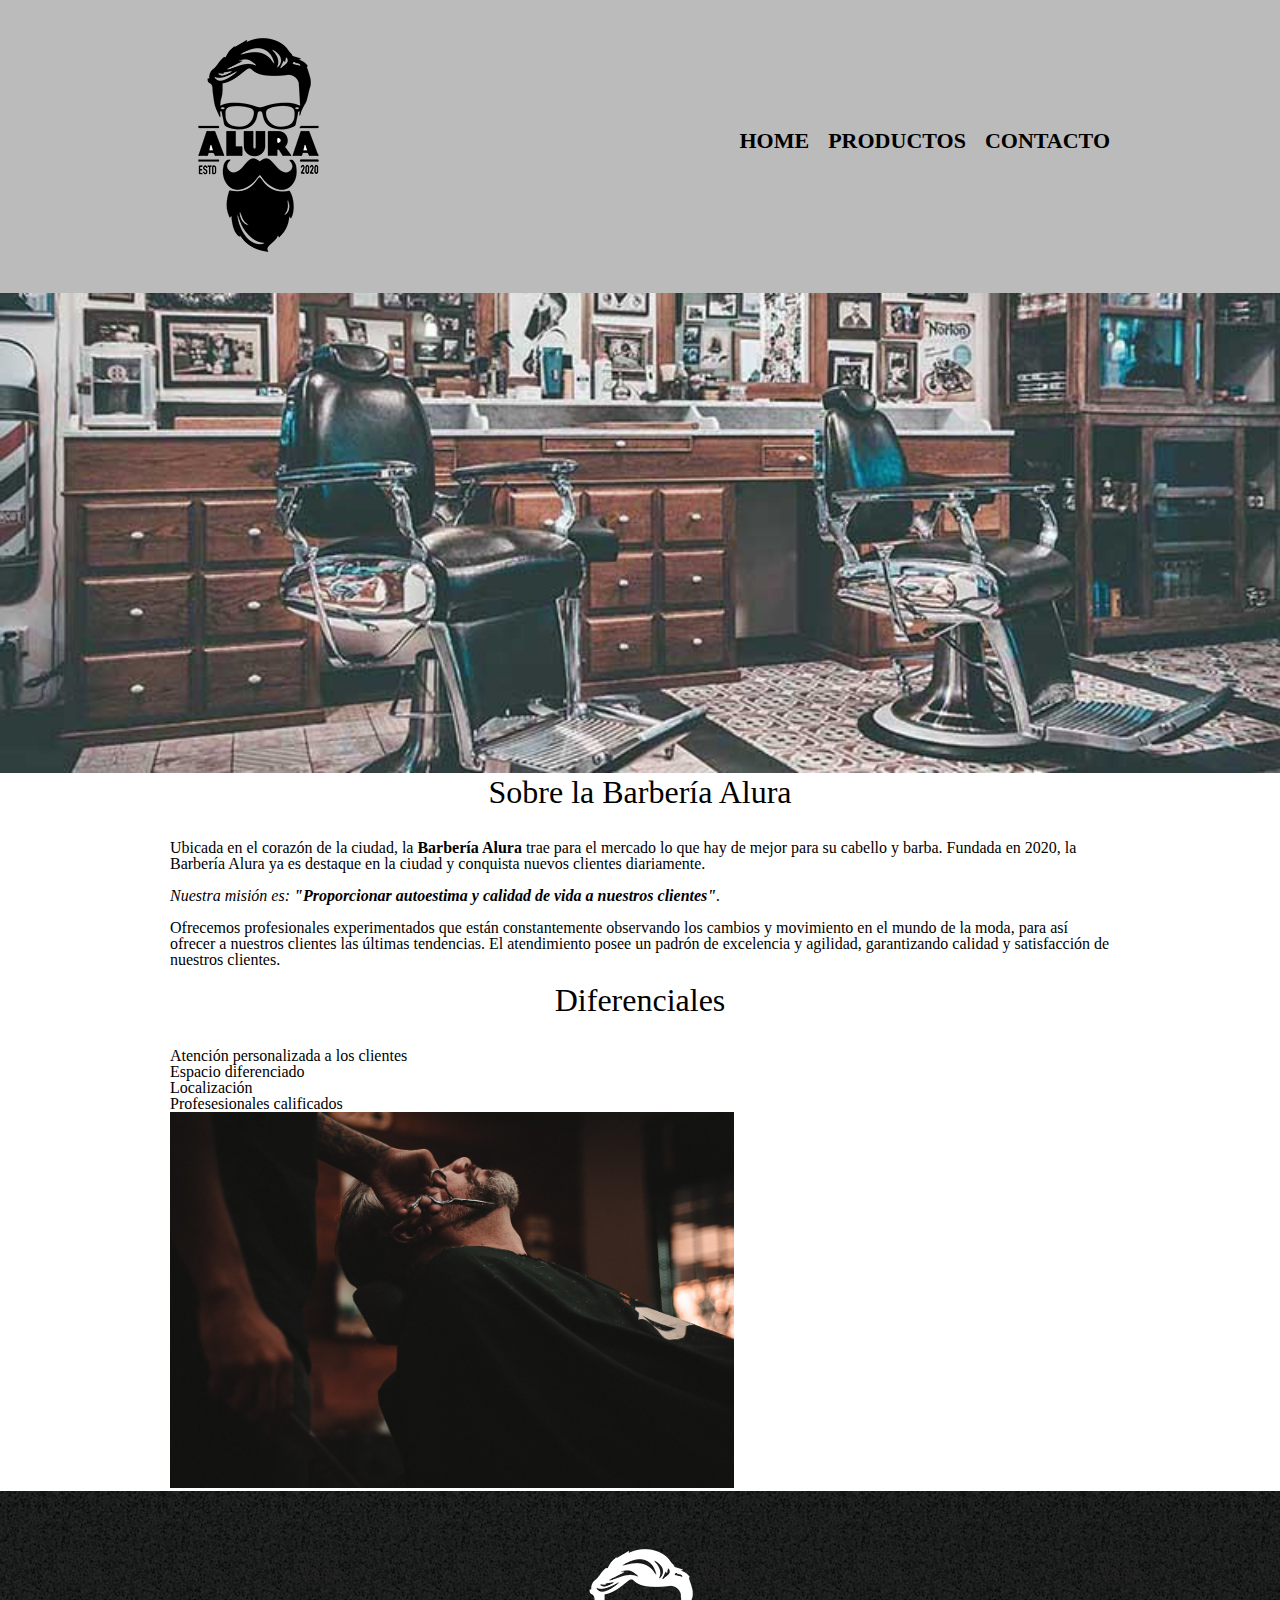
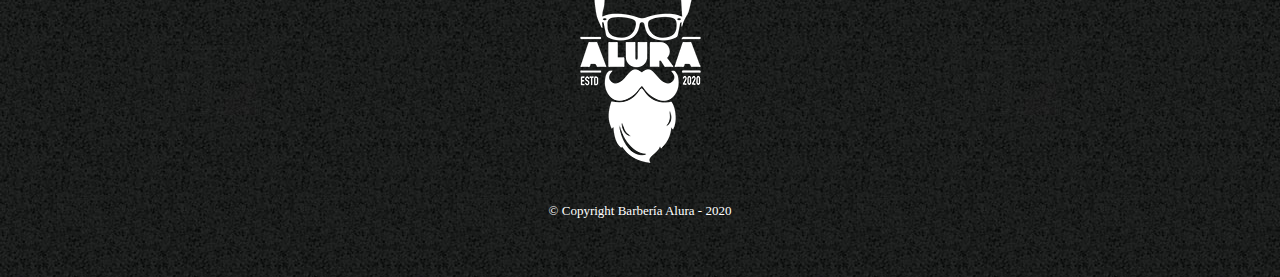
<file: index.html>
<!DOCTYPE html>

<html lang="es">
    
    <head>

        <meta charset="UTF-8"> 
        <title>Barbería Alura</title>
        <link rel="stylesheet" href="reset.css">
        <link rel="stylesheet" href="style.css">
    
    </head>

    <body>

        <header>
            <div class="caja">
                <h1><img src="imagenes/logo.png" alt="logo de la barbería Alura"></h1>
                <nav>
                    <ul>
                        <li><a href="index.html">Home</a></li>
                        <li><a href="productos.html">Productos</a></li>
                        <li><a href="contacto.html">Contacto</a></li>
                    </ul>
                </nav>
            </div>
        </header>

        <img class="banner" src="banner/banner.jpg">
        
        <main>
        <section class="principal">

            <h2 class="titulo-principal">Sobre la Barbería Alura</h2>

            <p>Ubicada en el corazón de la ciudad, la <strong>Barbería Alura</strong> trae para el mercado lo que hay de mejor para su cabello y barba. Fundada en 2020, la Barbería Alura ya es destaque en la ciudad y conquista nuevos clientes diariamente.</p>

            <p id="mision"><em>Nuestra misión es: <strong>"Proporcionar autoestima y calidad de vida a nuestros clientes"</strong>.</em></p>

            <p>Ofrecemos profesionales experimentados que están constantemente observando los cambios y movimiento en el mundo de la moda, para así ofrecer a nuestros clientes las últimas tendencias. El atendimiento posee un padrón de excelencia y agilidad, garantizando calidad y satisfacción de nuestros clientes.</p> 

        </section>

        <section class="diferenciales">

            <h3 class="titulo-principal">Diferenciales</h3>
        
            <ul>
                <li class="items">Atención personalizada a los clientes</li>
                <li class="items">Espacio diferenciado</li>
                <li class="items">Localización</li>
                <li class="items">Profesesionales calificados</li>
            </ul>

            <img src="diferenciales/diferenciales.jpg" class="imagenDiferenciales">

        </section>
        </main>
        
        <footer>
            <img src="imagenes/logo-blanco.png">
            <p class="copyright">&copy Copyright Barbería Alura - 2020</p>
        </footer>
    </body>
</html>
</file>
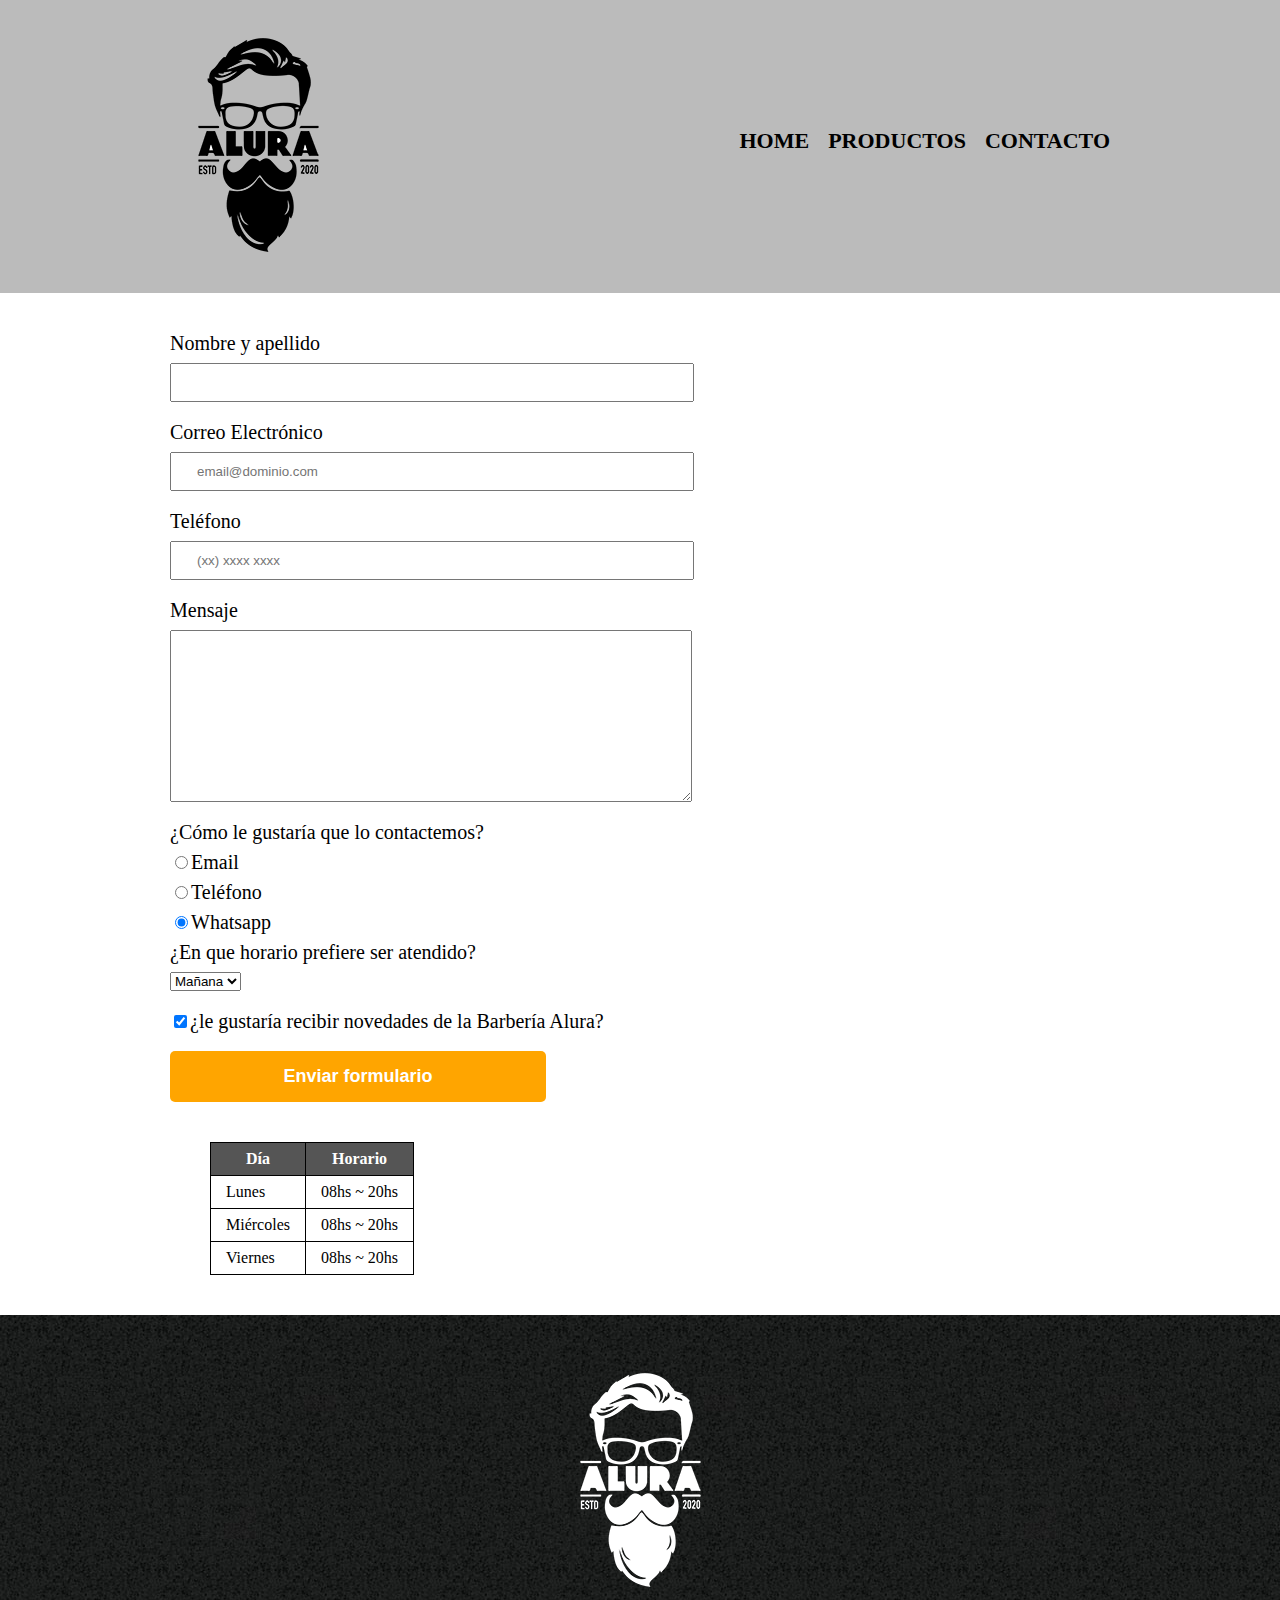
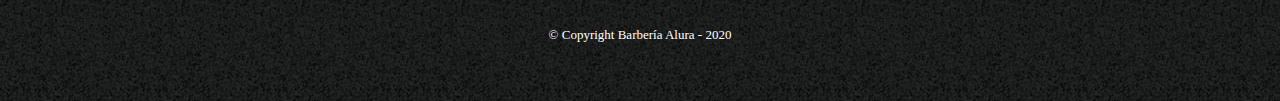
<file: contacto.html>
<!DOCTYPE html>

<html>
    <head>
        <meta charset="UTF-8">
        <title>Contacto - Barbería Alura</title>
        <link rel="stylesheet" href="reset.css">
        <link rel="stylesheet" href="style.css">
    </head>
    <body>
        <header>
            <div class="caja">
                <h1><img src="imagenes/logo.png" alt="logo de la barbería Alura"></h1>
                <nav>
                    <ul>
                        <li><a href="index.html">Home</a></li>
                        <li><a href="productos.html">Productos</a></li>
                        <li><a href="contacto.html">Contacto</a></li>
                    </ul>
                </nav>
            </div>
        </header>
        <main>
            <form>
                <label for="nombreapellido">Nombre y apellido</label>
                <input type="text" id="nombreapellido" class="input-padron" required>
                <label for="correoelectronico">Correo Electrónico</label>
                <input type="email" 
                id="correoelectronico" class="input-padron" required placeholder="email@dominio.com">
                <label for="telefono">Teléfono</label>
                <input type="tel" id="telefono" class="input-padron" required placeholder="(xx) xxxx xxxx">

                <label for="mensaje">Mensaje</label>
                <textarea  cols="70" rows="10" id="mensaje" class="input-padron" required></textarea>

                <fieldset>
                    <legend>¿Cómo le gustaría que lo contactemos?</legend>

                    <label for="radio-email"><input type="radio" name="contacto" value="email" id="radio-email">Email</label>
                    
    
                    <label for="radio-telefono"><input type="radio" name="contacto" value="telefono" id="radio-telefono">Teléfono</label>
                    
    
                    <label for="radio-whatsapp"><input type="radio" name="contacto"
                        value="whatsapp" id="radio-whatsapp" checked>Whatsapp</label>
                    
    
    
                </fieldset>

                <fieldset>

                <legend>¿En que horario prefiere ser atendido?</legend>

                <select>
                    <option>Mañana</option>
                    <option>Tarde</option>
                    <option>Noche</option>
                </select>

                </fieldset>

                <label class="checkbox"><input type="checkbox" checked>¿le gustaría recibir novedades de la Barbería Alura?</label>

                <input type="submit" value="Enviar formulario" class="enviar">
            </form>
            <table>
                <thead>
                    <tr>
                        <th>Día</th>
                        <th>Horario</th>
                    </tr>
                </thead>
                <tbody>
                    <tr>
                        <td>Lunes</td>
                        <td>08hs ~ 20hs</td>
                    </tr>
                    <tr>
                        <td>Miércoles</td>
                        <td>08hs ~ 20hs</td>
                    </tr>
                    <tr>
                        <td>Viernes</td>
                        <td>08hs ~ 20hs</td>
                    </tr>

                </tbody>
                
            </table>
        </main>
        <footer>
            <img src="imagenes/logo-blanco.png" alt="Logo de la Barbería Alura">
            <p class="copyright">&copy Copyright Barbería Alura - 2020</p>
        </footer>
    </body>
</html>
</file>
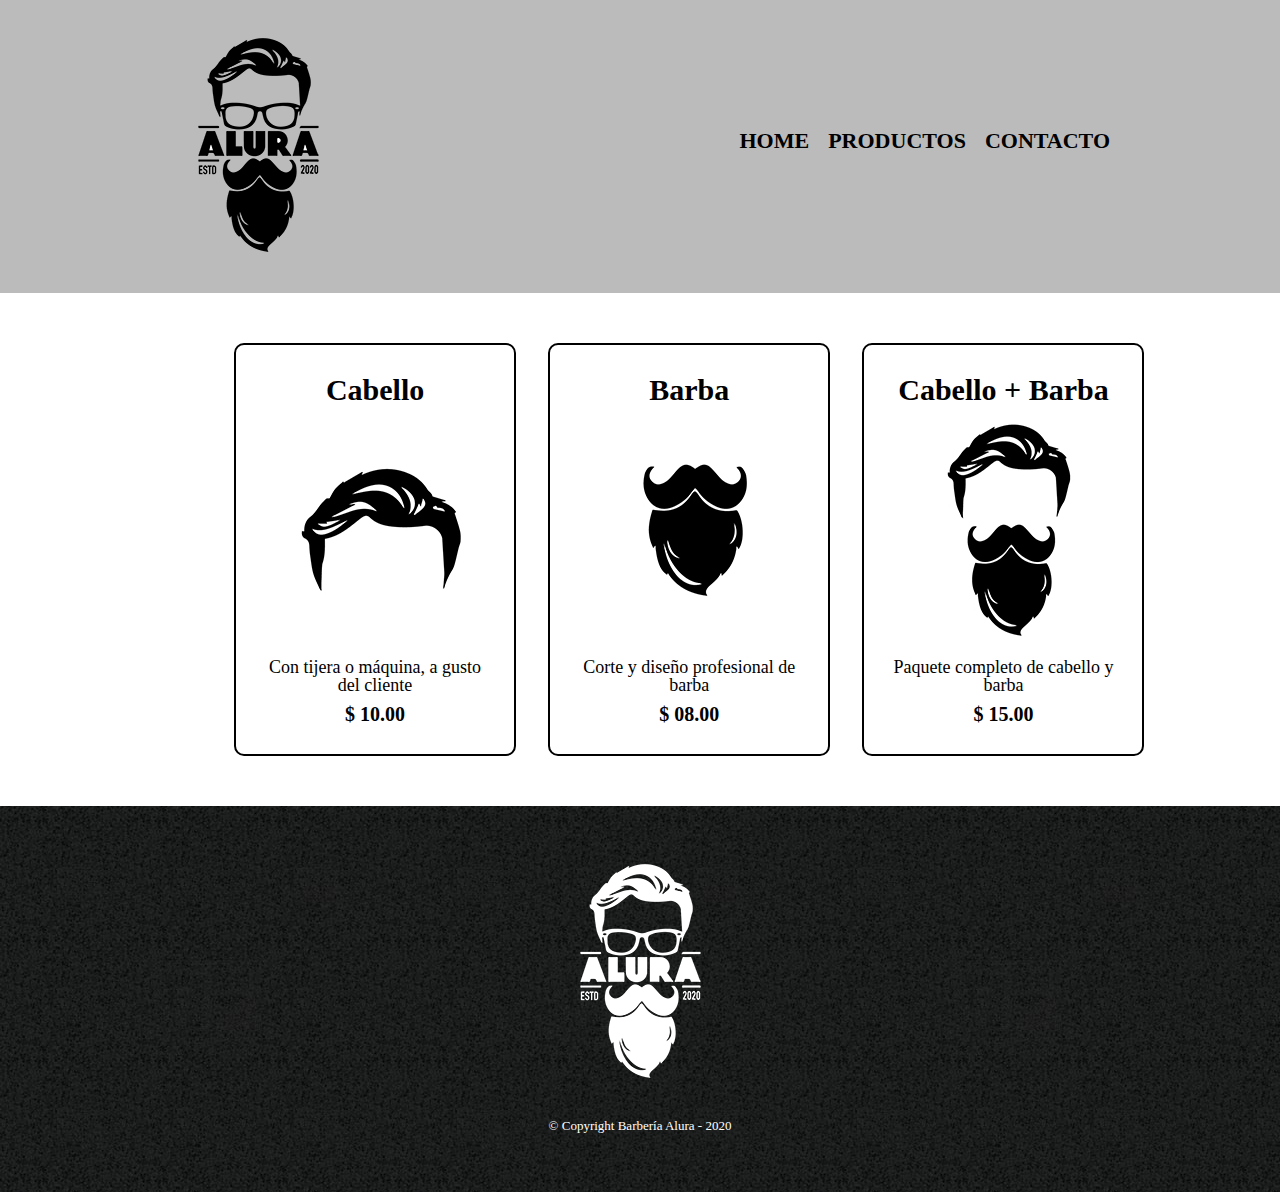
<file: productos.html>
<!DOCTYPE html>

<html>
    <head>
        <meta charset="UTF-8">
        <title>Productos - Barbería Alura</title>
        <link rel="stylesheet" href="reset.css">
        <link rel="stylesheet" href="style.css">
    </head>
    <body>
        <header>
            <div class="caja">
                <h1><img src="imagenes/logo.png"></h1>
                <nav>
                    <ul>
                        <li><a href="index.html">Home</a></li>
                        <li><a href="productos.html">Productos</a></li>
                        <li><a href="contacto.html">Contacto</a></li>
                    </ul>
                </nav>
            </div>
        </header>

        <main>
            <ul class="productos">
                <li>
                    <h2>Cabello</h2>
                    <img src="imagenes/cabello.jpg">
                    <p class="producto-descripcion">Con tijera o máquina, a gusto del cliente</p>
                    <p class="producto-precio">$ 10.00</p>
                </li>
                <li>
                    <h2>Barba</h2>
                    <img src="imagenes/barba.jpg">
                    <p class="producto-descripcion">Corte y diseño profesional de barba</p>
                    <p class="producto-precio">$ 08.00</p>
                </li>
                <li>
                    <h2>Cabello + Barba</h2>
                    <img src="imagenes/cabello+barba.jpg">
                    <p class="producto-descripcion">Paquete completo de cabello y barba</p>
                    <p class="producto-precio">$ 15.00</p>
                </li>
            </ul>
        </main>

        <footer>
            <img src="imagenes/logo-blanco.png">
            <p class="copyright">&copy Copyright Barbería Alura - 2020</p>
        </footer>
    </body>
</html>
</file>
<file: style.css>
header {
    background-color: #BBBBBB;
    padding: 20px 0;
}

.caja{
    width: 940px;
    position: relative;
    margin: 0 auto;
}

nav{
    position: absolute;
    top:110px;
    right: 0;
}

nav li{
    display: inline;
    margin: 0 0 0 15px;
}

nav a{
    text-transform: uppercase;
    color: #000000;
    font-weight: bold;
    font-size: 22px;
    text-decoration: none;
}

nav a:hover{
    color: #c78c19;
    text-decoration: underline;
}

.productos{
    width: 940px;
    margin: 0 auto;
    padding: 50px;
}


.productos li{
    display: inline-block;
    text-align: center;
    width: 30%;
    vertical-align: top;
    margin: 0 1.5%;
    padding: 30px 20px;
    box-sizing: border-box;
    border: 2px solid #000000;
    border-radius: 10px;
}

.productos li:hover{
    border-color:#c78c19;
}

.productos li:active{
    border-color:#088c19;
}

.productos h2{
    font-size: 30px;
    font-weight: bold;
}

.productos li:hover h2{
    font-size: 33px;
}

.producto-descripcion{
    font-size: 18px;
}

.producto-precio{
    font-size: 20px;
    font-weight: bold;
    margin-top:10px;
}

footer{
    text-align: center;
    background: url(imagenes/bg.jpg);
    padding:40px;
}

.copyright{
    color:#FFFFFF;
    font-size: 13px;
    margin:20px;
}

main{
    width:940px;
    margin: 0 auto;

}

form{
    margin: 40px 0;
}

form label, form legend{
    display: block;
    font-size: 20px;
    margin: 0 0 10px;
}

.input-padron{
    display: block;
    margin: 0 0 20px;
    padding: 10px 25px;
    width: 50%;
}

.checkbox{
    margin: 20px 0;
}

.enviar{
    width: 40%;
    padding: 15px 0;
    font-size: 18px;
    font-weight: bold;
    color: white;
    background: orange;
    border: none;
    border-radius: 5px;
    transition: 1s all;
    cursor: pointer;
}

.enviar:hover{
    background: darkorange;
    transform: scale(1.2);
}

table{
    margin: 40px 40px;
}

thead{
    background: #555555;
    color: #FFFFFF;
    font-weight: bold;
}

td, th{
    border: 1px solid #000000;
    padding: 8px 15px;
}

/* Aquí inicia CSS para la página inicial*/

.banner{
    width: 100%;
}

.titulo-principal{
    text-align: center;
    font-size: 2em;
    margin: 0 0 1em;
}

.principal p{
    margin: 0 0 1em;
}

.principal strong{
    font-weight: bold;

}

.principal em{
    font-style: italic;
}

.imagenDiferenciales{
    width: 60%;
}
</file>
